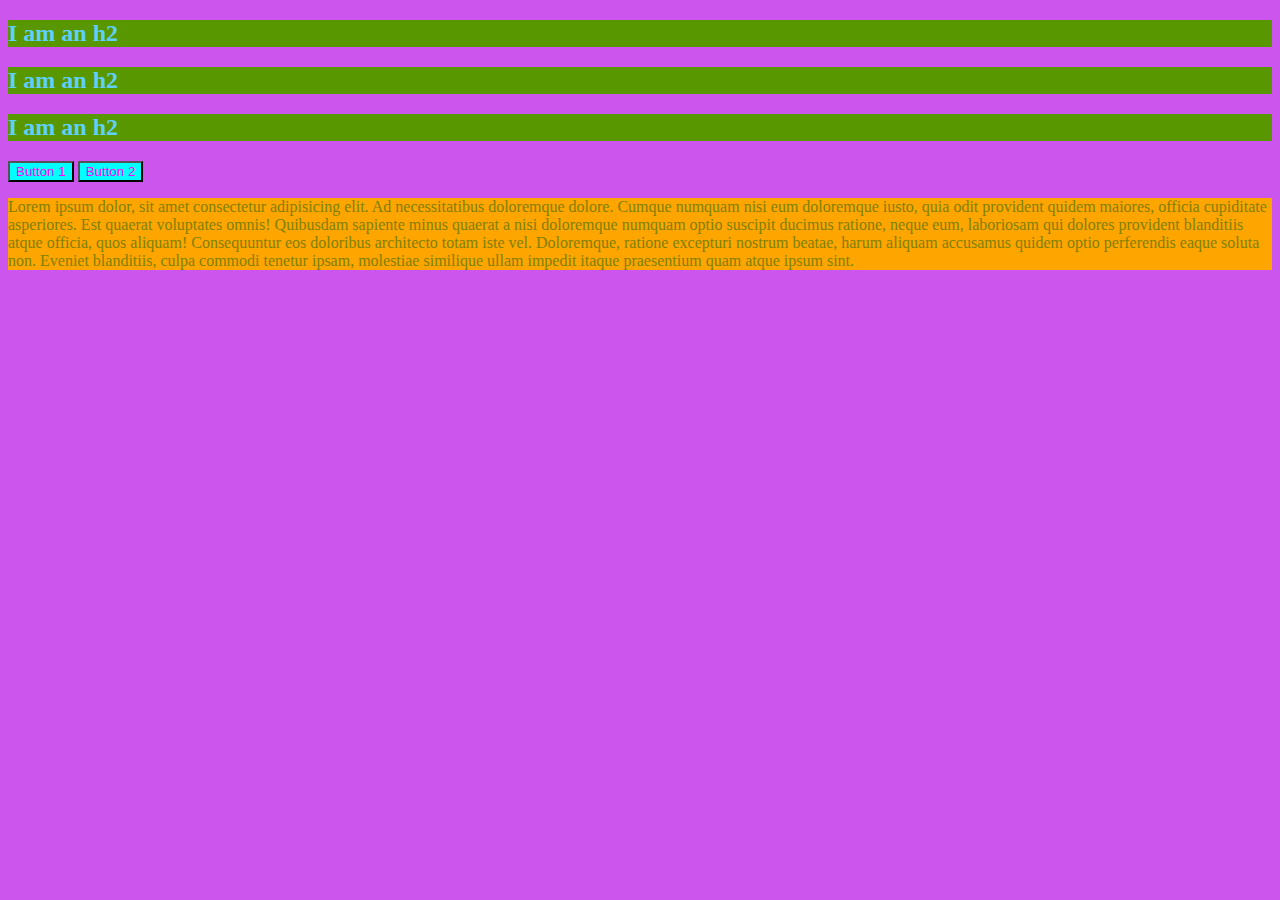
<file: index.html>
<!DOCTYPE html>
<html lang="en">
  <head>
    <meta charset="UTF-8" />
    <meta http-equiv="X-UA-Compatible" content="IE=edge" />
    <meta name="viewport" content="width=device-width, initial-scale=1.0" />
    <title>CSS Intro</title>
    <link rel="stylesheet" href="app.css" />

    <!-- <style>
      h2 {
        color: palevioletred;
      }
    </style> -->
  </head>
  <body>
    <!-- INLINE STYLES - BAD! -->
    <!-- <h1 style="color: purple">Hello World</h1>
    <button style="background-color: palegreen">I AM BUTTON</button>
    <button style="background-color: palegreen">I AM BUTTON</button> -->

    <h2>I am an h2</h2>
    <h2>I am an h2</h2>
    <h2>I am an h2</h2>
    <button>Button 1</button>
    <button>Button 2</button>
    <p>
      Lorem ipsum dolor, sit amet consectetur adipisicing elit. Ad
      necessitatibus doloremque dolore. Cumque numquam nisi eum doloremque
      iusto, quia odit provident quidem maiores, officia cupiditate asperiores.
      Est quaerat voluptates omnis! Quibusdam sapiente minus quaerat a nisi
      doloremque numquam optio suscipit ducimus ratione, neque eum, laboriosam
      qui dolores provident blanditiis atque officia, quos aliquam! Consequuntur
      eos doloribus architecto totam iste vel. Doloremque, ratione excepturi
      nostrum beatae, harum aliquam accusamus quidem optio perferendis eaque
      soluta non. Eveniet blanditiis, culpa commodi tenetur ipsam, molestiae
      similique ullam impedit itaque praesentium quam atque ipsum sint.
    </p>
  </body>
</html>
</file>
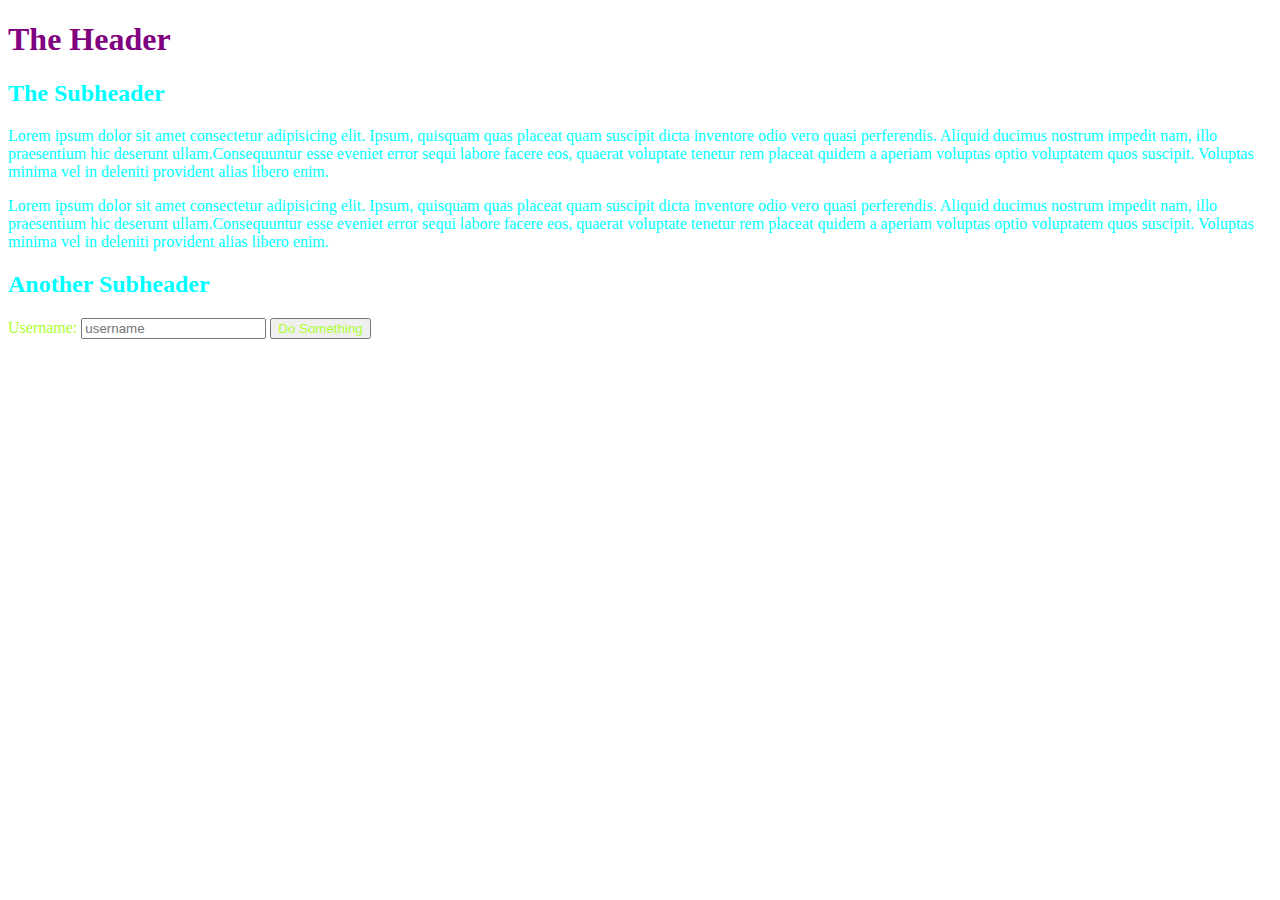
<file: inheritance_demo/index.html>
<!DOCTYPE html>
<html lang="en">

<head>
    <meta charset="UTF-8">
    <meta name="viewport" content="width=device-width, initial-scale=1.0">
    <title>Inheritance Demo</title>
    <link rel="stylesheet" href="app.css">
</head>

<body>
    <h1>The Header</h1>
    <section>
        <h2>The Subheader</h2>
        <p>Lorem ipsum dolor sit amet consectetur adipisicing elit. Ipsum, quisquam quas placeat quam suscipit dicta
            inventore odio vero quasi perferendis. Aliquid ducimus nostrum impedit nam, illo praesentium hic deserunt
            ullam.Consequuntur esse eveniet error sequi labore facere eos, quaerat voluptate tenetur rem placeat quidem
            a aperiam voluptas optio voluptatem quos suscipit. Voluptas minima vel in deleniti provident alias libero
            enim.</p>
        <p>Lorem ipsum dolor sit amet consectetur adipisicing elit. Ipsum, quisquam quas placeat quam suscipit dicta
            inventore odio vero quasi perferendis. Aliquid ducimus nostrum impedit nam, illo praesentium hic deserunt
            ullam.Consequuntur esse eveniet error sequi labore facere eos, quaerat voluptate tenetur rem placeat quidem
            a aperiam voluptas optio voluptatem quos suscipit. Voluptas minima vel in deleniti provident alias libero
            enim.</p>
    </section>
    <section>
        <h2>Another Subheader</h2>
        <form action="blah">
            <label for="username">Username:</label>
            <input type="text" placeholder="username" id="username">
            <button>Do Something</button>
        </form>
    </section>

</body>

</html>
</file>
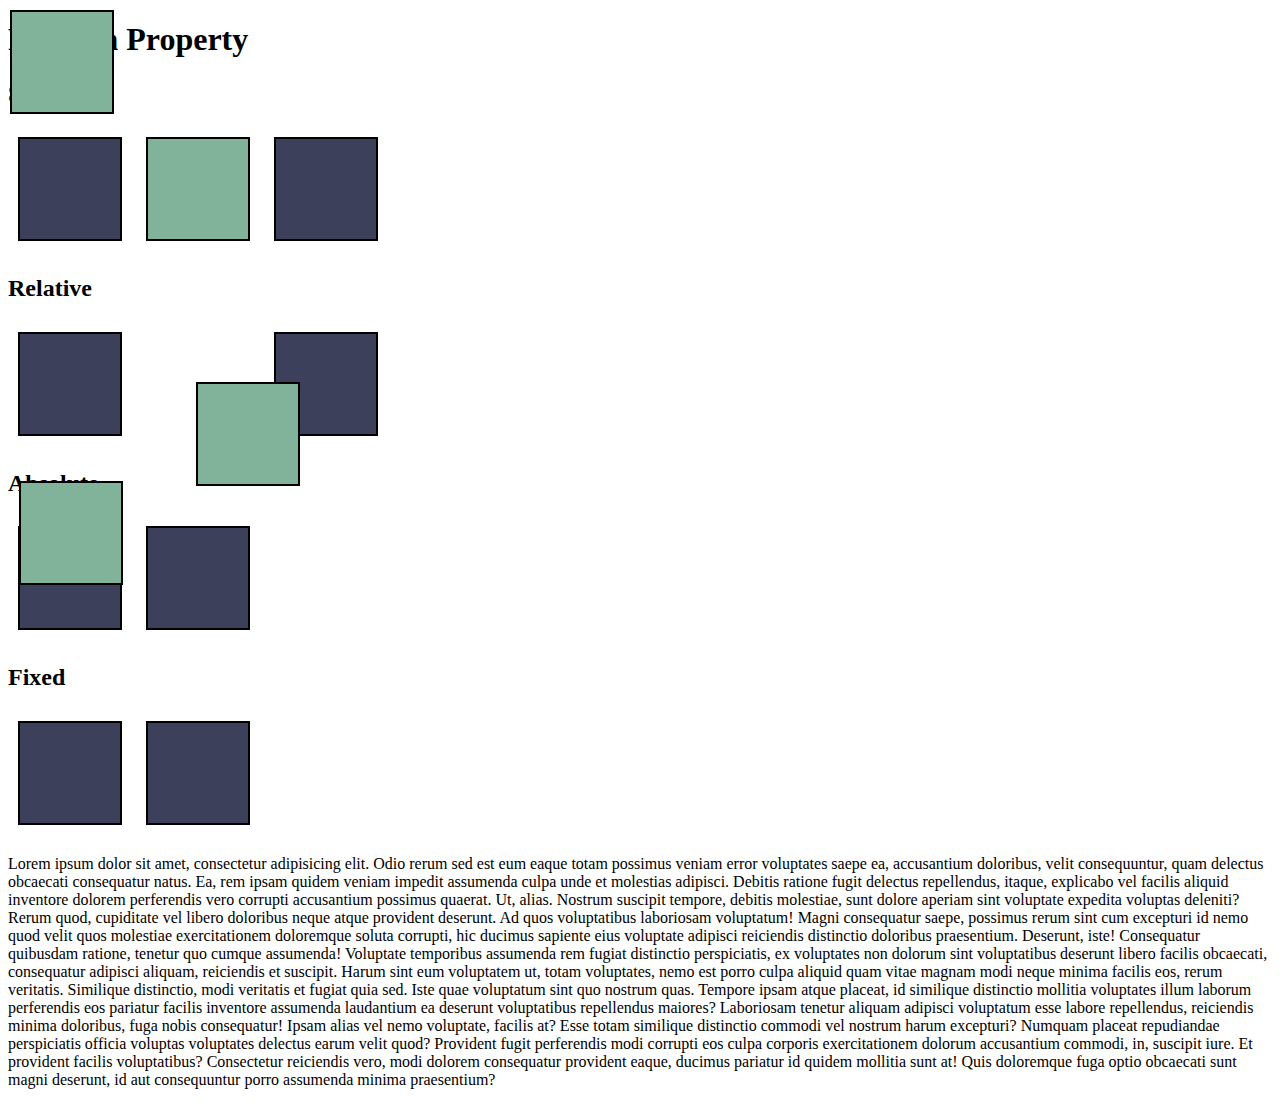
<file: position/index.html>
<!DOCTYPE html>
<html lang="en">
  <head>
    <meta charset="UTF-8" />
    <meta http-equiv="X-UA-Compatible" content="IE=edge" />
    <meta name="viewport" content="width=device-width, initial-scale=1.0" />
    <title>Position</title>
    <link rel="stylesheet" href="app.css" />
  </head>
  <body>
    <h1>Position Property</h1>
    <section id="static">
      <h2>Static</h2>
      <div></div>
      <div id="middle"></div>
      <div></div>
    </section>
    <section id="relative">
      <h2>Relative</h2>
      <div></div>
      <div id="middle"></div>
      <div></div>
    </section>
    <section id="absolute">
      <h2>Absolute</h2>
      <div></div>
      <div id="middle"></div>
      <div></div>
    </section>
    <section id="fixed">
      <h2>Fixed</h2>
      <div></div>
      <div id="middle"></div>
      <div></div>
    </section>
    <p>
      Lorem ipsum dolor sit amet, consectetur adipisicing elit. Odio rerum sed
      est eum eaque totam possimus veniam error voluptates saepe ea, accusantium
      doloribus, velit consequuntur, quam delectus obcaecati consequatur natus.
      Ea, rem ipsam quidem veniam impedit assumenda culpa unde et molestias
      adipisci. Debitis ratione fugit delectus repellendus, itaque, explicabo
      vel facilis aliquid inventore dolorem perferendis vero corrupti
      accusantium possimus quaerat. Ut, alias. Nostrum suscipit tempore, debitis
      molestiae, sunt dolore aperiam sint voluptate expedita voluptas deleniti?
      Rerum quod, cupiditate vel libero doloribus neque atque provident
      deserunt. Ad quos voluptatibus laboriosam voluptatum! Magni consequatur
      saepe, possimus rerum sint cum excepturi id nemo quod velit quos molestiae
      exercitationem doloremque soluta corrupti, hic ducimus sapiente eius
      voluptate adipisci reiciendis distinctio doloribus praesentium. Deserunt,
      iste! Consequatur quibusdam ratione, tenetur quo cumque assumenda!
      Voluptate temporibus assumenda rem fugiat distinctio perspiciatis, ex
      voluptates non dolorum sint voluptatibus deserunt libero facilis
      obcaecati, consequatur adipisci aliquam, reiciendis et suscipit. Harum
      sint eum voluptatem ut, totam voluptates, nemo est porro culpa aliquid
      quam vitae magnam modi neque minima facilis eos, rerum veritatis.
      Similique distinctio, modi veritatis et fugiat quia sed. Iste quae
      voluptatum sint quo nostrum quas. Tempore ipsam atque placeat, id
      similique distinctio mollitia voluptates illum laborum perferendis eos
      pariatur facilis inventore assumenda laudantium ea deserunt voluptatibus
      repellendus maiores? Laboriosam tenetur aliquam adipisci voluptatum esse
      labore repellendus, reiciendis minima doloribus, fuga nobis consequatur!
      Ipsam alias vel nemo voluptate, facilis at? Esse totam similique
      distinctio commodi vel nostrum harum excepturi? Numquam placeat
      repudiandae perspiciatis officia voluptas voluptates delectus earum velit
      quod? Provident fugit perferendis modi corrupti eos culpa corporis
      exercitationem dolorum accusantium commodi, in, suscipit iure. Et
      provident facilis voluptatibus? Consectetur reiciendis vero, modi dolorem
      consequatur provident eaque, ducimus pariatur id quidem mollitia sunt at!
      Quis doloremque fuga optio obcaecati sunt magni deserunt, id aut
      consequuntur porro assumenda minima praesentium?
    </p>
  </body>
</html>
</file>
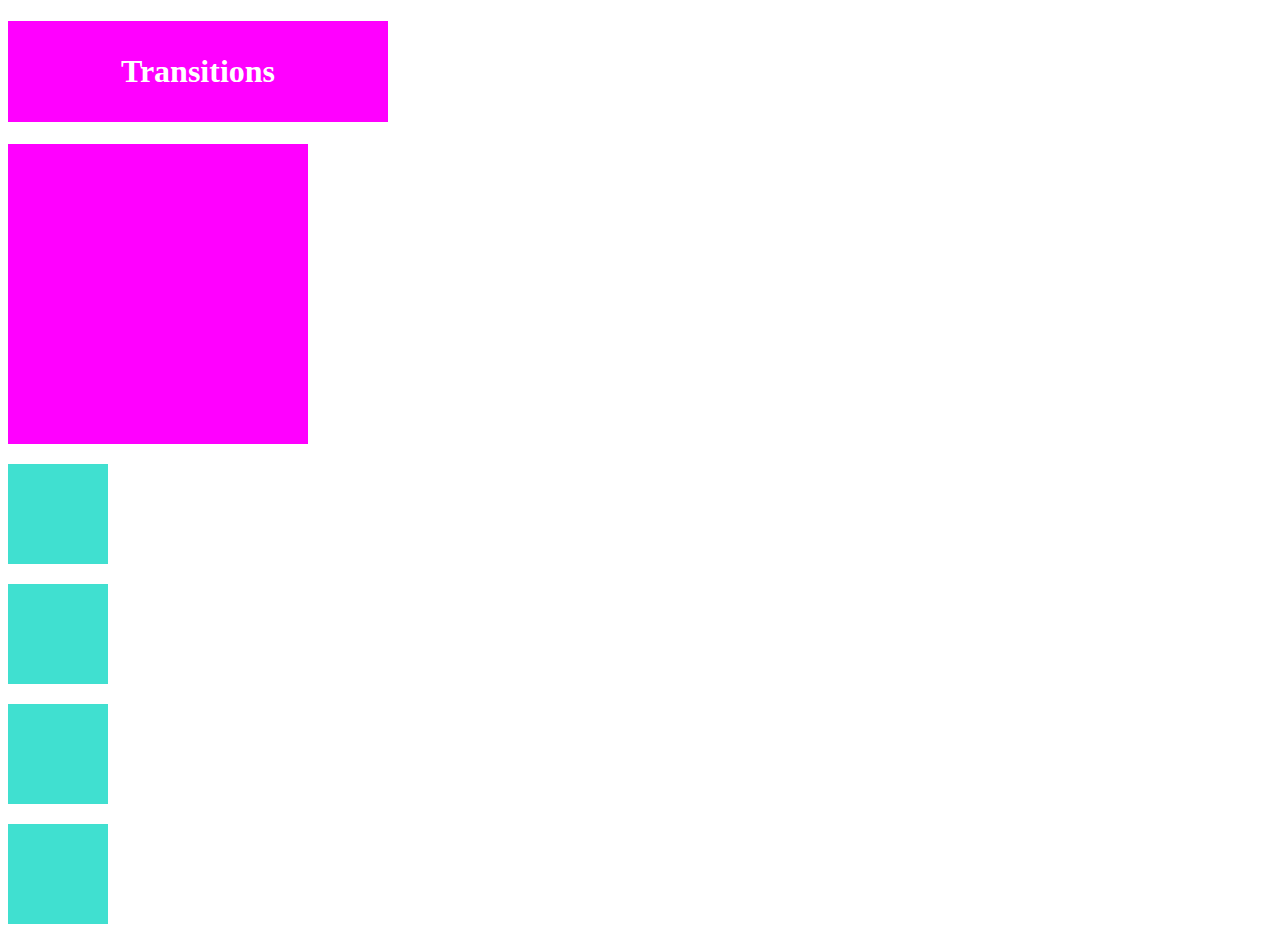
<file: position/transitions/index.html>
<!DOCTYPE html>
<html lang="en">
  <head>
    <meta charset="UTF-8" />
    <meta http-equiv="X-UA-Compatible" content="IE=edge" />
    <meta name="viewport" content="width=device-width, initial-scale=1.0" />
    <title>Transitions</title>
    <link rel="stylesheet" href="app.css" />
  </head>
  <body>
    <h1>Transitions</h1>
    <div class="circle"></div>
    <section>
      <div></div>
      <div></div>
      <div></div>
      <div></div>
    </section>
  </body>
</html>
</file>
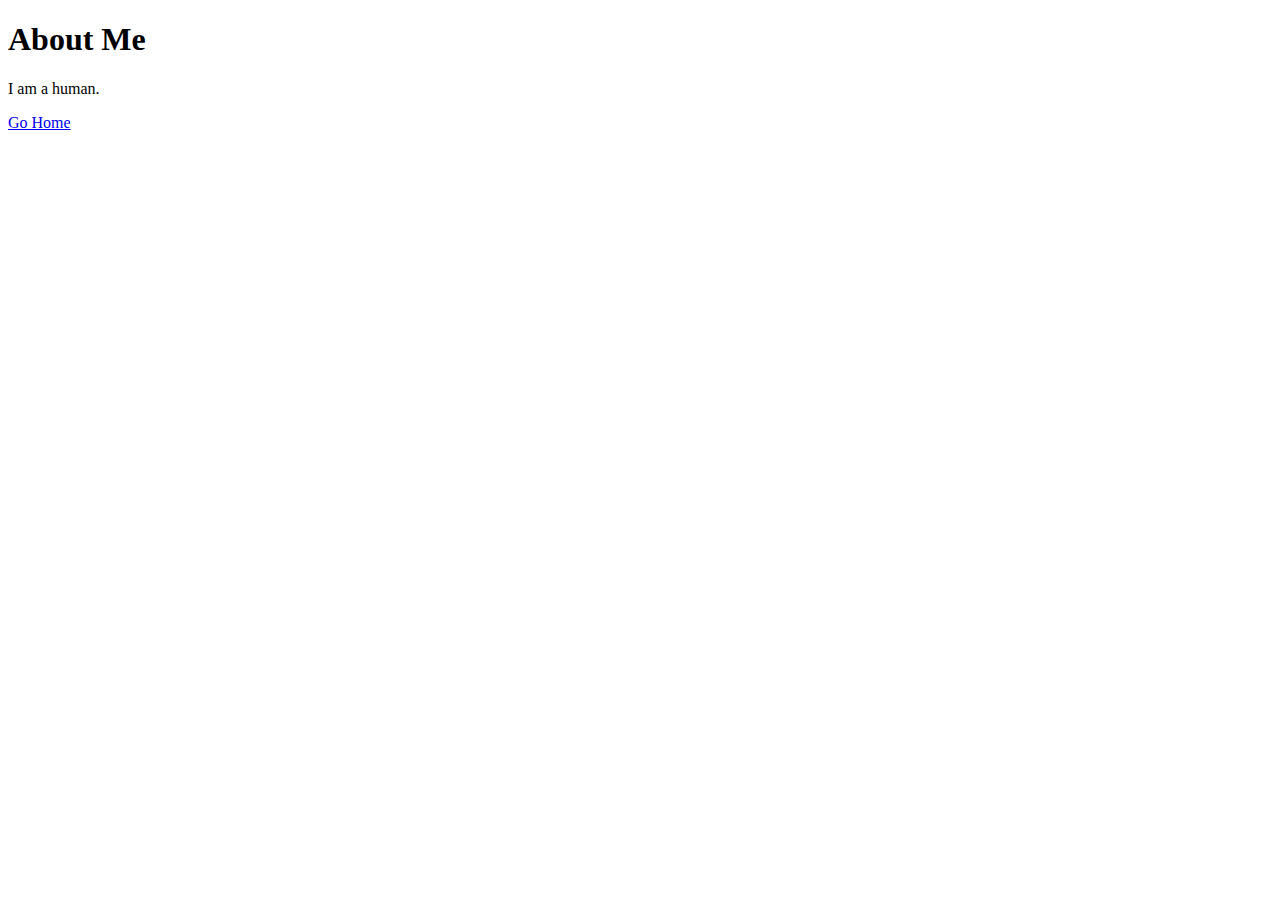
<file: about.html>
<!DOCTYPE html>
<html lang="en">
  <head>
    <meta charset="UTF-8" />
    <meta http-equiv="X-UA-Compatible" content="IE=edge" />
    <meta name="viewport" content="width=device-width, initial-scale=1.0" />
    <title>About Page</title>
  </head>
  <body>
    <h1>About Me</h1>
    <p>I am a human.</p>
    <a href="chickens.html">Go Home</a>
  </body>
</html>
</file>
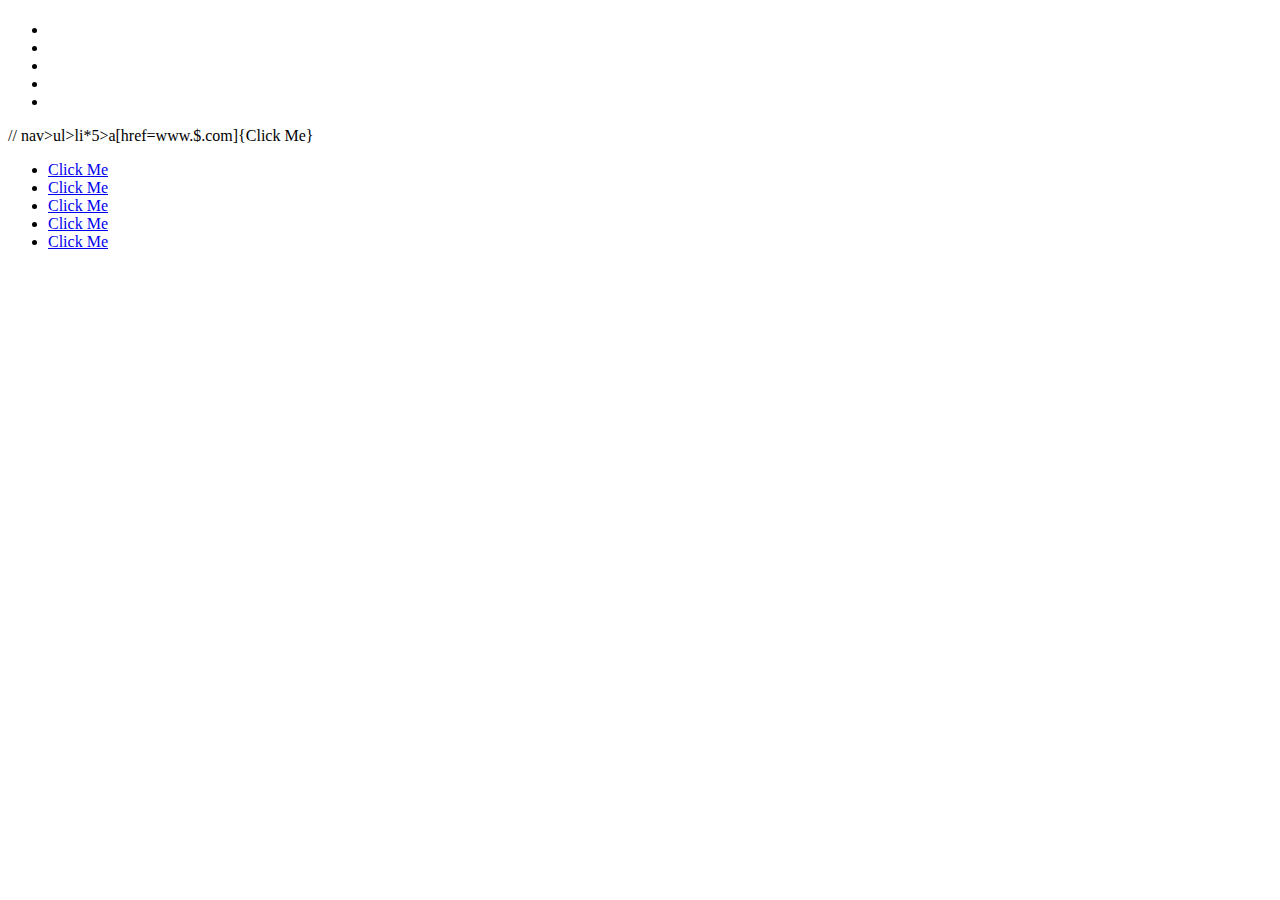
<file: emmetdemo.html>
<!DOCTYPE html>
<html lang="en">
  <head>
    <meta charset="UTF-8" />
    <meta http-equiv="X-UA-Compatible" content="IE=edge" />
    <meta name="viewport" content="width=device-width, initial-scale=1.0" />
    <title>Emmet Demo</title>
  </head>
  <body>
    <main>
      <header>
        <h1></h1>
      </header>
    </main>

    <h1></h1>
    <h2></h2>
    <h2></h2>

    <ul>
      <li></li>
      <li></li>
      <li></li>
      <li></li>
      <li></li>
    </ul>

    // nav>ul>li*5>a[href=www.$.com]{Click Me}
    <nav>
      <ul>
        <li><a href="www.1.com">Click Me</a></li>
        <li><a href="www.2.com">Click Me</a></li>
        <li><a href="www.3.com">Click Me</a></li>
        <li><a href="www.4.com">Click Me</a></li>
        <li><a href="www.5.com">Click Me</a></li>
      </ul>
    </nav>
  </body>
</html>
</file>
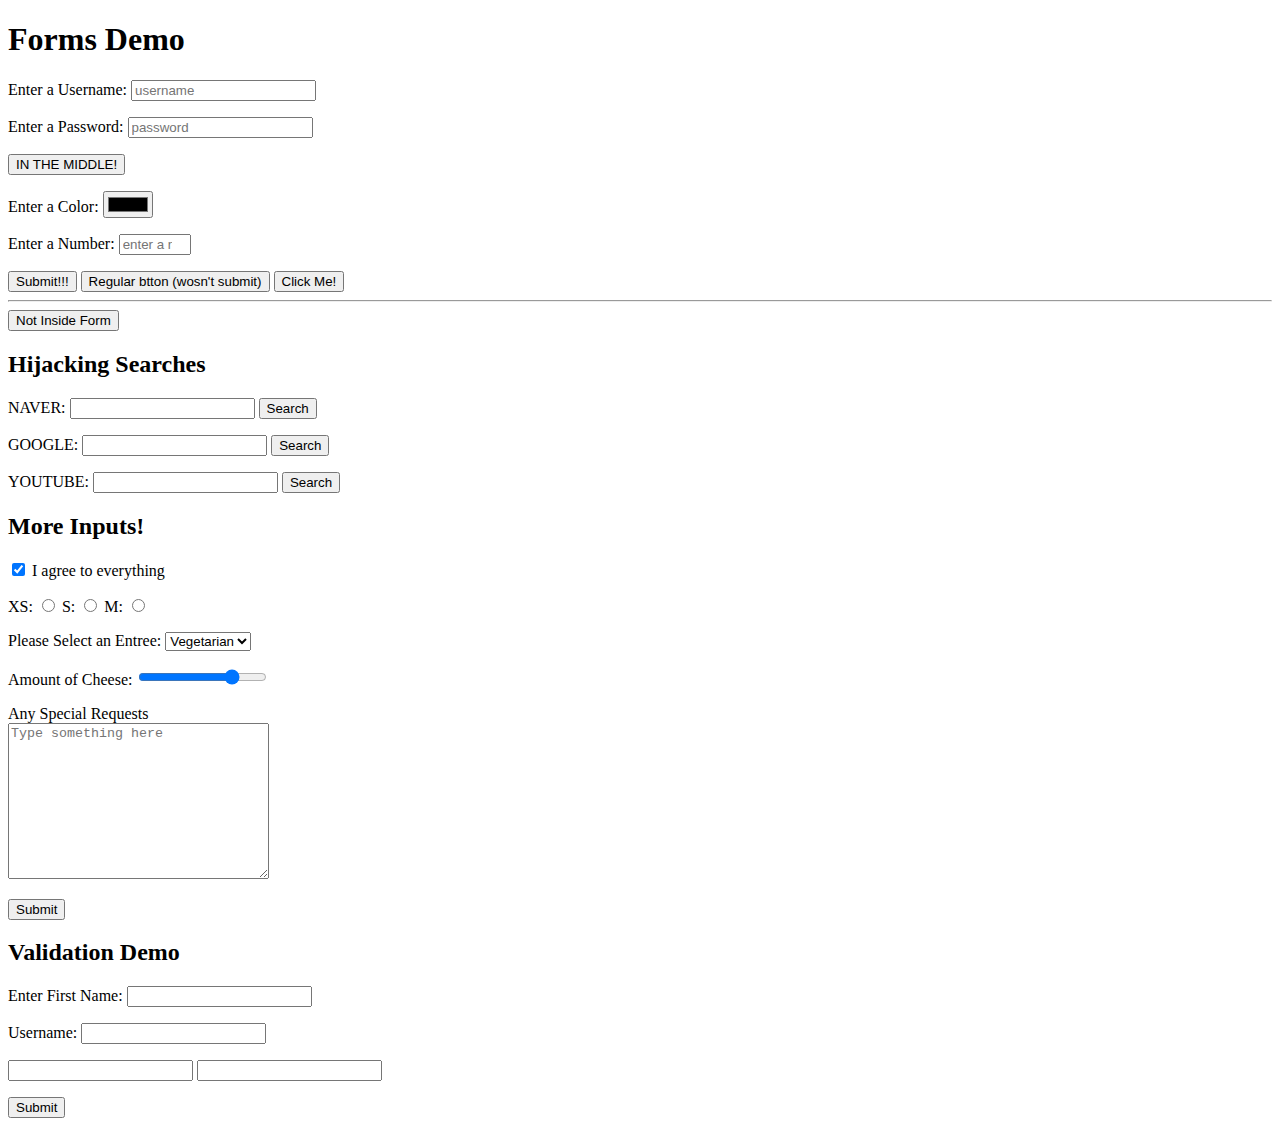
<file: forms.html>
<!DOCTYPE html>
<html lang="en">
  <head>
    <meta charset="UTF-8" />
    <meta http-equiv="X-UA-Compatible" content="IE=edge" />
    <meta name="viewport" content="width=device-width, initial-scale=1.0" />
    <title>Forms Demo</title>
  </head>
  <body>
    <h1>Forms Demo</h1>
    <form action="/tacos">
      <p>
        <label for="username">Enter a Username:</label>
        <input
          id="username"
          type="text"
          placeholder="username"
          name="username"
        />
      </p>
      <p>
        <label for="password">Enter a Password:</label>
        <input
          id="password"
          type="password"
          placeholder="password"
          name="password"
        />
      </p>
      <button>IN THE MIDDLE!</button>
      <p>
        <label for="color">Enter a Color:</label>
        <input id="color" type="color" name="color" />
      </p>
      <p>
        <!-- input에 label연결하는 다른 방법 -->
        <label>
          Enter a Number:
          <input
            type="number"
            placeholder="enter a number"
            name="num"
            min="1"
            max="1000"
            step="2"
          />
        </label>
      </p>
      <!-- form 제출 버튼 -->
      <button>Submit!!!</button>
      <!-- type속성에 button을 넣어줘서 form이 제출되지 않게 해줌 -->
      <button type="button">Regular btton (wosn't submit)</button>
      <!-- input에 type을 submit으로 하면 button처럼 사용 가능 -->
      <input type="submit" value="Click Me!" />
    </form>
    <hr />
    <!-- form의 밖에서는 button은 기본값으로 동작하지 않는다. -->
    <button>Not Inside Form</button>

    <h2>Hijacking Searches</h2>
    <form action="https://search.naver.com/search.naver">
      <p>
        <label for="naver">NAVER:</label>
        <input type="text" name="query" id="naver" />
        <button>Search</button>
      </p>
    </form>
    <form action="https://www.google.com/search">
      <p>
        <label for="google">GOOGLE:</label>
        <input type="text" name="q" id="google" />
        <button>Search</button>
      </p>
    </form>
    <form action="https://www.youtube.com/results">
      <p>
        <label for="youtube">YOUTUBE:</label>
        <input type="text" name="search_query" id="youtube" />
        <button>Search</button>
      </p>
    </form>

    <h2>More Inputs!</h2>
    <form action="/birds">
      <!-- tos : terms of service -->
      <input type="checkbox" name="agree_tos" id="agree" checked />
      <label for="agree">I agree to everything</label>
      <p>
        <label for="xs">XS:</label>
        <input type="radio" name="size" id="xs" value="xs" />
        <label for="s">S:</label>
        <input type="radio" name="size" id="s" value="s" />
        <label for="m">M:</label>
        <input type="radio" name="size" id="m" value="m" />
      </p>
      <p>
        <label for="meal">Please Select an Entree:</label>
        <select name="meal" id="meal">
          <option value="fish">Fish</option>
          <option value="veg" selected>Vegetarian</option>
          <option value="steak">Steak</option>
        </select>
      </p>
      <p>
        <label for="cheese">Amount of Cheese:</label>
        <input
          type="range"
          name="cheese_level"
          id="cheese"
          step="5"
          min="1"
          max="100"
          value="75"
        />
      </p>
      <p>
        <label for="requests">Any Special Requests</label>
        <br />
        <textarea
          name="requests"
          id="requests"
          cols="30"
          rows="10"
          placeholder="Type something here"
        ></textarea>
      </p>
      <button>Submit</button>
    </form>

    <h2>Validation Demo</h2>
    <form action="/dummy">
      <label for="first">Enter First Name:</label>
      <input type="text" name="first" id="first" required />
      <p>
        <label for="username">Username:</label>
        <input
          type="text"
          name="username"
          id="username"
          minlength="5"
          maxlength="20"
          required
        />
      </p>
      <p>
        <input type="email" required />
        <input type="url" required />
      </p>
      <button>Submit</button>
    </form>
  </body>
</html>
</file>
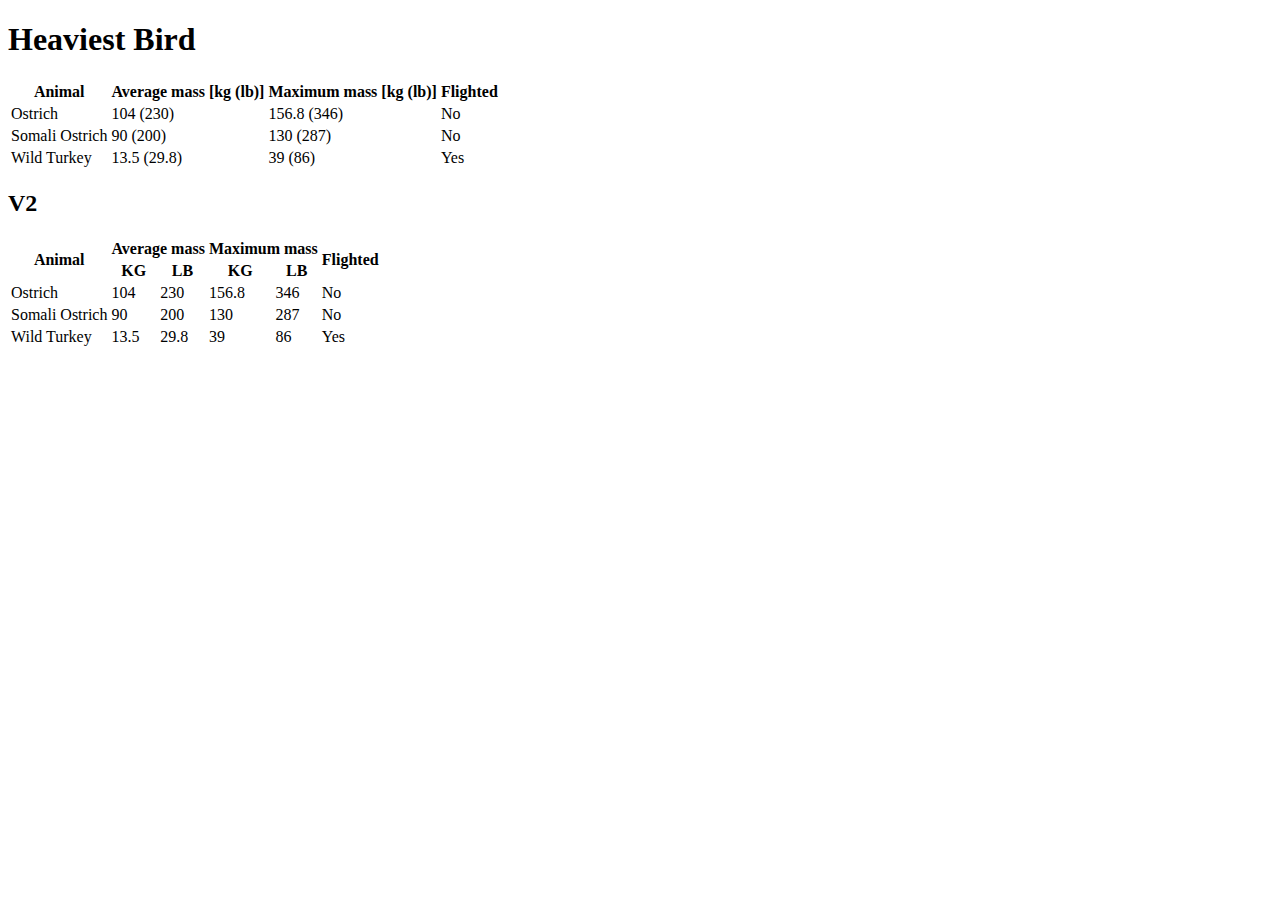
<file: heaviest_birds.html>
<!DOCTYPE html>
<html lang="en">
  <head>
    <meta charset="UTF-8" />
    <meta http-equiv="X-UA-Compatible" content="IE=edge" />
    <meta name="viewport" content="width=device-width, initial-scale=1.0" />
    <title>Heaviest Birds Table</title>
  </head>
  <body>
    <h1>Heaviest Bird</h1>
    <table>
      <thead>
        <tr>
          <th>Animal</th>
          <th>Average mass [kg (lb)]</th>
          <th>Maximum mass [kg (lb)]</th>
          <th>Flighted</th>
        </tr>
      </thead>
      <tbody>
        <tr>
          <td>Ostrich</td>
          <td>104 (230)</td>
          <td>156.8 (346)</td>
          <td>No</td>
        </tr>
        <tr>
          <td>Somali Ostrich</td>
          <td>90 (200)</td>
          <td>130 (287)</td>
          <td>No</td>
        </tr>
        <tr>
          <td>Wild Turkey</td>
          <td>13.5 (29.8)</td>
          <td>39 (86)</td>
          <td>Yes</td>
        </tr>
      </tbody>
    </table>

    <h2>V2</h2>
    <table>
      <thead>
        <tr>
          <th rowspan="2">Animal</th>
          <th colspan="2">Average mass</th>
          <th colspan="2">Maximum mass</th>
          <th rowspan="2">Flighted</th>
        </tr>
        <tr>
          <th>KG</th>
          <th>LB</th>
          <th>KG</th>
          <th>LB</th>
        </tr>
      </thead>
      <tbody>
        <tr>
          <td>Ostrich</td>
          <td>104</td>
          <td>230</td>
          <td>156.8</td>
          <td>346</td>
          <td>No</td>
        </tr>
        <tr>
          <td>Somali Ostrich</td>
          <td>90</td>
          <td>200</td>
          <td>130</td>
          <td>287</td>
          <td>No</td>
        </tr>
        <tr>
          <td>Wild Turkey</td>
          <td>13.5</td>
          <td>29.8</td>
          <td>39</td>
          <td>86</td>
          <td>Yes</td>
        </tr>
      </tbody>
    </table>
  </body>
</html>
</file>
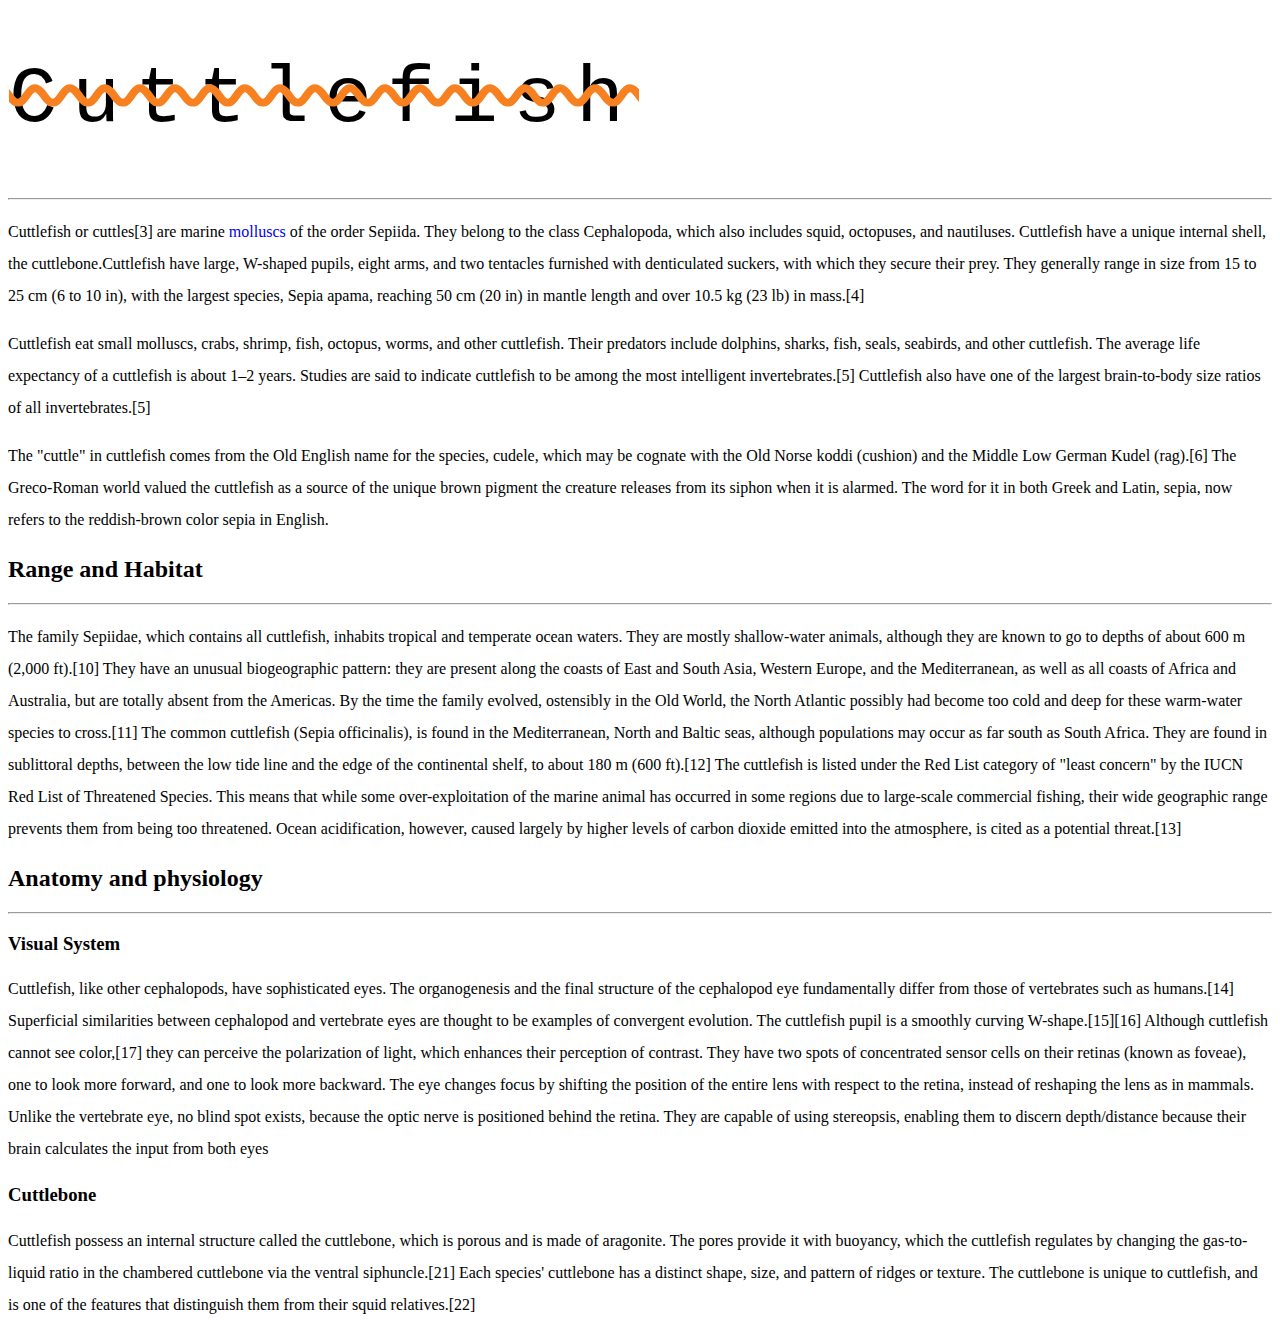
<file: index2.html>
<!DOCTYPE html>
<html lang="en">
  <head>
    <meta charset="UTF-8" />
    <meta name="viewport" content="width=device-width, initial-scale=1.0" />
    <title>CSS Text Properties</title>
    <link rel="stylesheet" href="app2.css" />
  </head>

  <body>
    <h1>Cuttlefish</h1>
    <hr />
    <p>
      Cuttlefish or cuttles[3] are marine <a href="#nowhere">molluscs</a> of the
      order Sepiida. They belong to the class Cephalopoda, which also includes
      squid, octopuses, and nautiluses. Cuttlefish have a unique internal shell,
      the cuttlebone.Cuttlefish have large, W-shaped pupils, eight arms, and two
      tentacles furnished with denticulated suckers, with which they secure
      their prey. They generally range in size from 15 to 25 cm (6 to 10 in),
      with the largest species, Sepia apama, reaching 50 cm (20 in) in mantle
      length and over 10.5 kg (23 lb) in mass.[4]
    </p>
    <p>
      Cuttlefish eat small molluscs, crabs, shrimp, fish, octopus, worms, and
      other cuttlefish. Their predators include dolphins, sharks, fish, seals,
      seabirds, and other cuttlefish. The average life expectancy of a
      cuttlefish is about 1–2 years. Studies are said to indicate cuttlefish to
      be among the most intelligent invertebrates.[5] Cuttlefish also have one
      of the largest brain-to-body size ratios of all invertebrates.[5]
    </p>
    <p>
      The "cuttle" in cuttlefish comes from the Old English name for the
      species, cudele, which may be cognate with the Old Norse koddi (cushion)
      and the Middle Low German Kudel (rag).[6] The Greco-Roman world valued the
      cuttlefish as a source of the unique brown pigment the creature releases
      from its siphon when it is alarmed. The word for it in both Greek and
      Latin, sepia, now refers to the reddish-brown color sepia in English.
    </p>

    <h2>Range and Habitat</h2>
    <hr />
    <p>
      The family Sepiidae, which contains all cuttlefish, inhabits tropical and
      temperate ocean waters. They are mostly shallow-water animals, although
      they are known to go to depths of about 600 m (2,000 ft).[10] They have an
      unusual biogeographic pattern: they are present along the coasts of East
      and South Asia, Western Europe, and the Mediterranean, as well as all
      coasts of Africa and Australia, but are totally absent from the Americas.
      By the time the family evolved, ostensibly in the Old World, the North
      Atlantic possibly had become too cold and deep for these warm-water
      species to cross.[11] The common cuttlefish (Sepia officinalis), is found
      in the Mediterranean, North and Baltic seas, although populations may
      occur as far south as South Africa. They are found in sublittoral depths,
      between the low tide line and the edge of the continental shelf, to about
      180 m (600 ft).[12] The cuttlefish is listed under the Red List category
      of "least concern" by the IUCN Red List of Threatened Species. This means
      that while some over-exploitation of the marine animal has occurred in
      some regions due to large-scale commercial fishing, their wide geographic
      range prevents them from being too threatened. Ocean acidification,
      however, caused largely by higher levels of carbon dioxide emitted into
      the atmosphere, is cited as a potential threat.[13]
    </p>

    <h2>Anatomy and physiology</h2>
    <hr />
    <h3>Visual System</h3>
    <p>
      Cuttlefish, like other cephalopods, have sophisticated eyes. The
      organogenesis and the final structure of the cephalopod eye fundamentally
      differ from those of vertebrates such as humans.[14] Superficial
      similarities between cephalopod and vertebrate eyes are thought to be
      examples of convergent evolution. The cuttlefish pupil is a smoothly
      curving W-shape.[15][16] Although cuttlefish cannot see color,[17] they
      can perceive the polarization of light, which enhances their perception of
      contrast. They have two spots of concentrated sensor cells on their
      retinas (known as foveae), one to look more forward, and one to look more
      backward. The eye changes focus by shifting the position of the entire
      lens with respect to the retina, instead of reshaping the lens as in
      mammals. Unlike the vertebrate eye, no blind spot exists, because the
      optic nerve is positioned behind the retina. They are capable of using
      stereopsis, enabling them to discern depth/distance because their brain
      calculates the input from both eyes
    </p>
    <h3>Cuttlebone</h3>
    <p>
      Cuttlefish possess an internal structure called the cuttlebone, which is
      porous and is made of aragonite. The pores provide it with buoyancy, which
      the cuttlefish regulates by changing the gas-to-liquid ratio in the
      chambered cuttlebone via the ventral siphuncle.[21] Each species'
      cuttlebone has a distinct shape, size, and pattern of ridges or texture.
      The cuttlebone is unique to cuttlefish, and is one of the features that
      distinguish them from their squid relatives.[22]
    </p>
  </body>
</html>
</file>
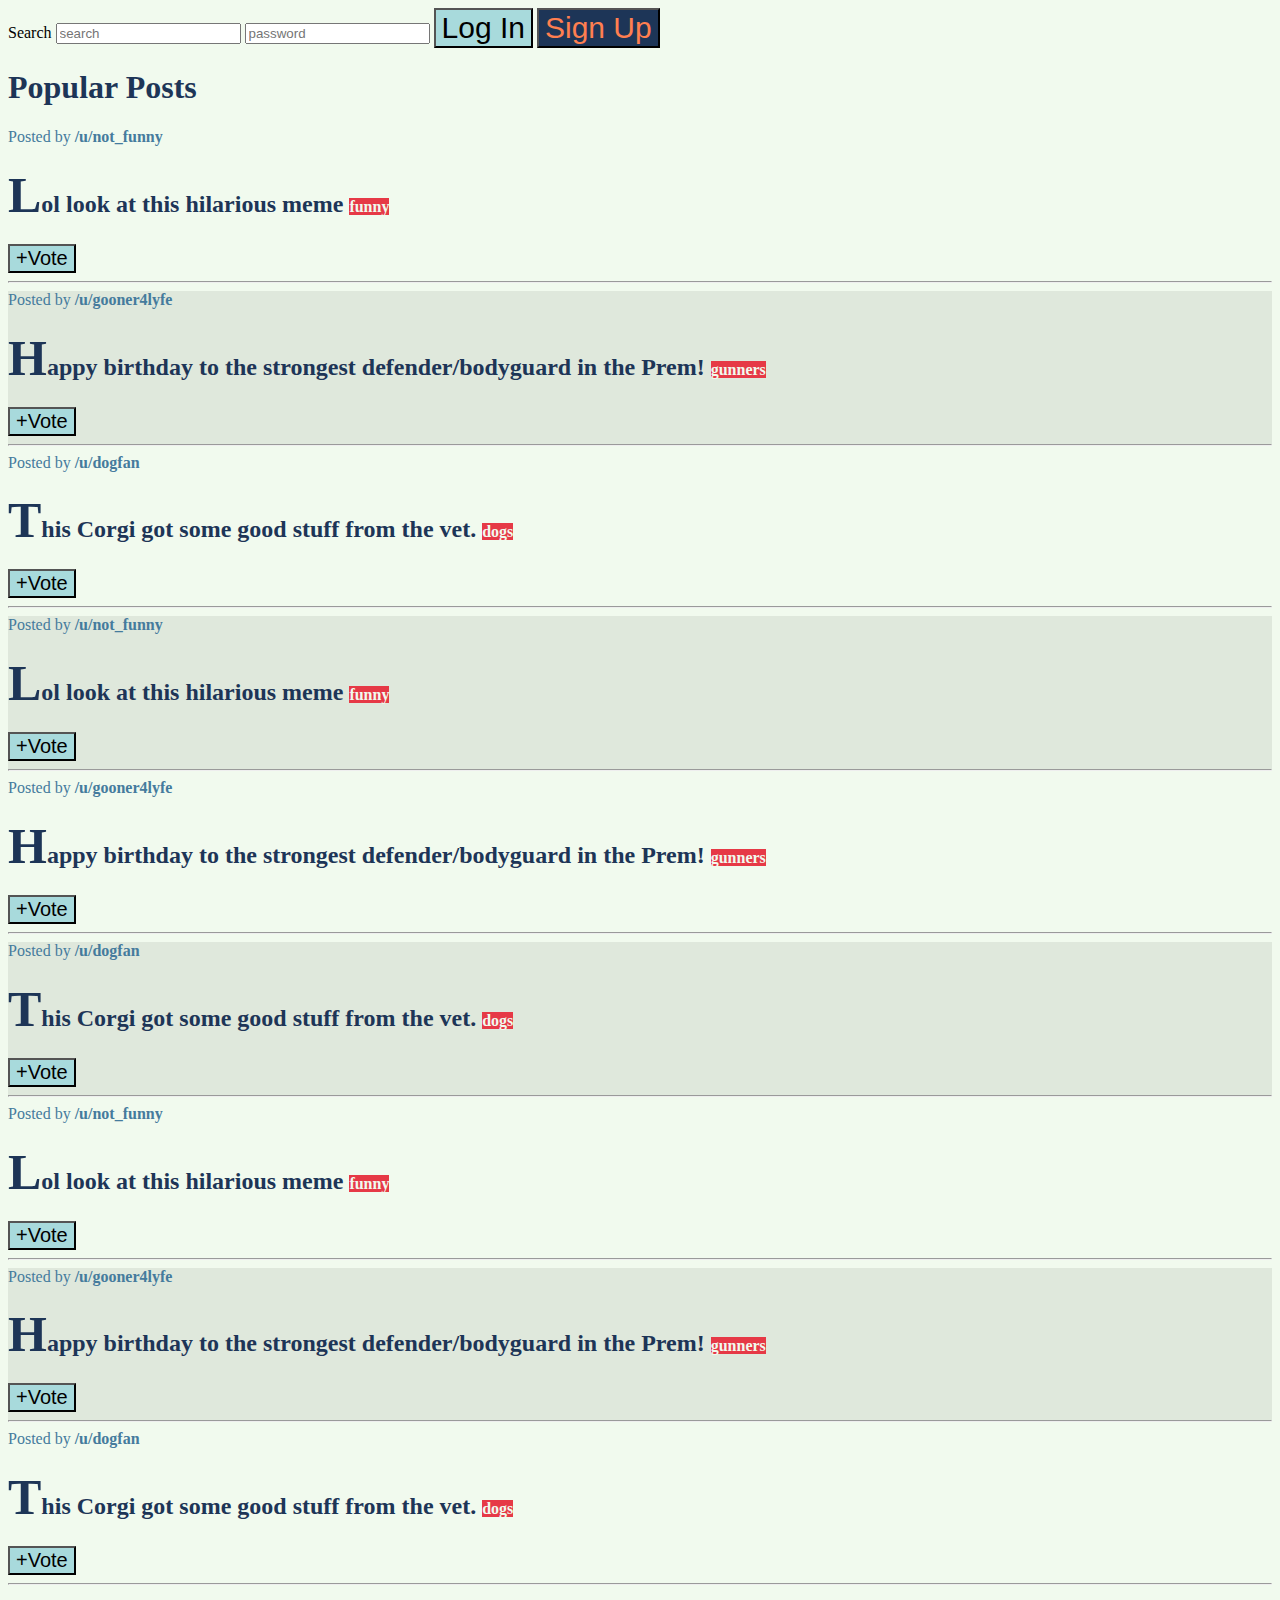
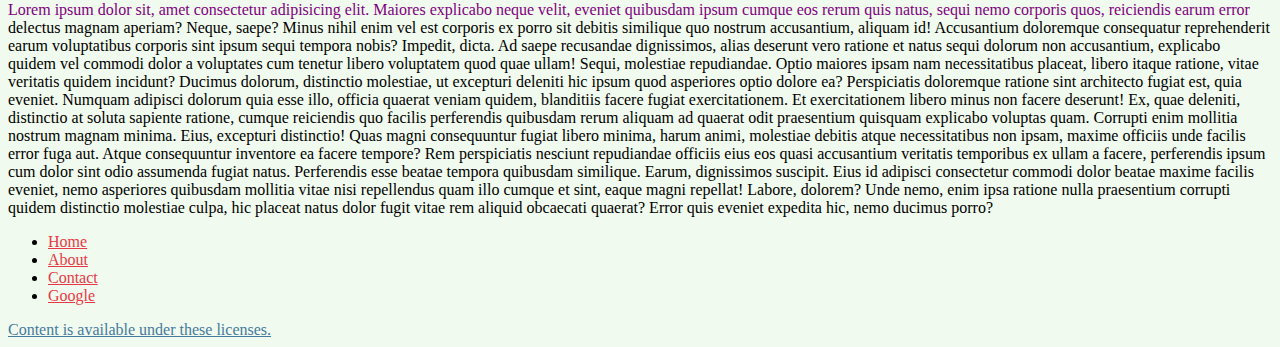
<file: index3.html>
<!DOCTYPE html>
<html lang="en">
  <head>
    <meta charset="UTF-8" />
    <meta name="viewport" content="width=device-width, initial-scale=1.0" />
    <title>CSS Selectors</title>
    <link rel="stylesheet" href="more_styles.css" />
    <link rel="stylesheet" href="app3.css" />
  </head>

  <body>
    <nav>
      <label for="search">Search</label>
      <input type="text" placeholder="search" id="search" />
      <input type="password" placeholder="password" />
      <button>Log In</button>
      <button id="signup" style="color: coral">Sign Up</button>
    </nav>
    <main>
      <h1>Popular Posts</h1>
      <section class="post">
        <span>Posted by <a href="#213adas">/u/not_funny</a></span>
        <h2>Lol look at this hilarious meme <span class="tag">funny</span></h2>
        <button>+Vote</button>
        <hr />
      </section>
      <section class="post">
        <span>Posted by <a href="#345adas">/u/gooner4lyfe</a></span>
        <h2>
          Happy birthday to the strongest defender/bodyguard in the Prem!
          <span class="tag">gunners</span>
        </h2>
        <button>+Vote</button>
        <hr />
      </section>
      <section class="post">
        <span>Posted by <a href="#981adas">/u/dogfan</a></span>
        <h2>
          This Corgi got some good stuff from the vet.
          <span class="tag">dogs</span>
        </h2>
        <button>+Vote</button>
        <hr />
      </section>
      <section class="post">
        <span>Posted by <a href="#213adas">/u/not_funny</a></span>
        <h2>Lol look at this hilarious meme <span class="tag">funny</span></h2>
        <button>+Vote</button>
        <hr />
      </section>
      <section class="post">
        <span>Posted by <a href="#345adas">/u/gooner4lyfe</a></span>
        <h2>
          Happy birthday to the strongest defender/bodyguard in the Prem!
          <span class="tag">gunners</span>
        </h2>
        <button>+Vote</button>
        <hr />
      </section>
      <section class="post">
        <span>Posted by <a href="#981adas">/u/dogfan</a></span>
        <h2>
          This Corgi got some good stuff from the vet.
          <span class="tag">dogs</span>
        </h2>
        <button>+Vote</button>
        <hr />
      </section>
      <section class="post">
        <span>Posted by <a href="#213adas">/u/not_funny</a></span>
        <h2>Lol look at this hilarious meme <span class="tag">funny</span></h2>
        <button>+Vote</button>
        <hr />
      </section>
      <section class="post">
        <span>Posted by <a href="#345adas">/u/gooner4lyfe</a></span>
        <h2>
          Happy birthday to the strongest defender/bodyguard in the Prem!
          <span class="tag">gunners</span>
        </h2>
        <button>+Vote</button>
        <hr />
      </section>
      <section class="post">
        <span>Posted by <a href="#981adas">/u/dogfan</a></span>
        <h2>
          This Corgi got some good stuff from the vet.
          <span class="tag">dogs</span>
        </h2>
        <button>+Vote</button>
        <hr />
      </section>

      <p>
        Lorem ipsum dolor sit, amet consectetur adipisicing elit. Maiores
        explicabo neque velit, eveniet quibusdam ipsum cumque eos rerum quis
        natus, sequi nemo corporis quos, reiciendis earum error delectus magnam
        aperiam? Neque, saepe? Minus nihil enim vel est corporis ex porro sit
        debitis similique quo nostrum accusantium, aliquam id! Accusantium
        doloremque consequatur reprehenderit earum voluptatibus corporis sint
        ipsum sequi tempora nobis? Impedit, dicta. Ad saepe recusandae
        dignissimos, alias deserunt vero ratione et natus sequi dolorum non
        accusantium, explicabo quidem vel commodi dolor a voluptates cum tenetur
        libero voluptatem quod quae ullam! Sequi, molestiae repudiandae. Optio
        maiores ipsam nam necessitatibus placeat, libero itaque ratione, vitae
        veritatis quidem incidunt? Ducimus dolorum, distinctio molestiae, ut
        excepturi deleniti hic ipsum quod asperiores optio dolore ea?
        Perspiciatis doloremque ratione sint architecto fugiat est, quia
        eveniet. Numquam adipisci dolorum quia esse illo, officia quaerat veniam
        quidem, blanditiis facere fugiat exercitationem. Et exercitationem
        libero minus non facere deserunt! Ex, quae deleniti, distinctio at
        soluta sapiente ratione, cumque reiciendis quo facilis perferendis
        quibusdam rerum aliquam ad quaerat odit praesentium quisquam explicabo
        voluptas quam. Corrupti enim mollitia nostrum magnam minima. Eius,
        excepturi distinctio! Quas magni consequuntur fugiat libero minima,
        harum animi, molestiae debitis atque necessitatibus non ipsam, maxime
        officiis unde facilis error fuga aut. Atque consequuntur inventore ea
        facere tempore? Rem perspiciatis nesciunt repudiandae officiis eius eos
        quasi accusantium veritatis temporibus ex ullam a facere, perferendis
        ipsum cum dolor sint odio assumenda fugiat natus. Perferendis esse
        beatae tempora quibusdam similique. Earum, dignissimos suscipit. Eius id
        adipisci consectetur commodi dolor beatae maxime facilis eveniet, nemo
        asperiores quibusdam mollitia vitae nisi repellendus quam illo cumque et
        sint, eaque magni repellat! Labore, dolorem? Unde nemo, enim ipsa
        ratione nulla praesentium corrupti quidem distinctio molestiae culpa,
        hic placeat natus dolor fugit vitae rem aliquid obcaecati quaerat? Error
        quis eveniet expedita hic, nemo ducimus porro?
      </p>
    </main>
    <footer>
      <nav>
        <ul>
          <li>
            <a href="#home">Home</a>
          </li>
          <li>
            <a href="#about">About</a>
          </li>
          <li>
            <a href="#contact">Contact</a>
          </li>
          <li>
            <a href="www.google.com">Google</a>
          </li>
        </ul>
      </nav>
      <a href="#license">Content is available under these licenses.</a>
    </footer>
  </body>
</html>
</file>
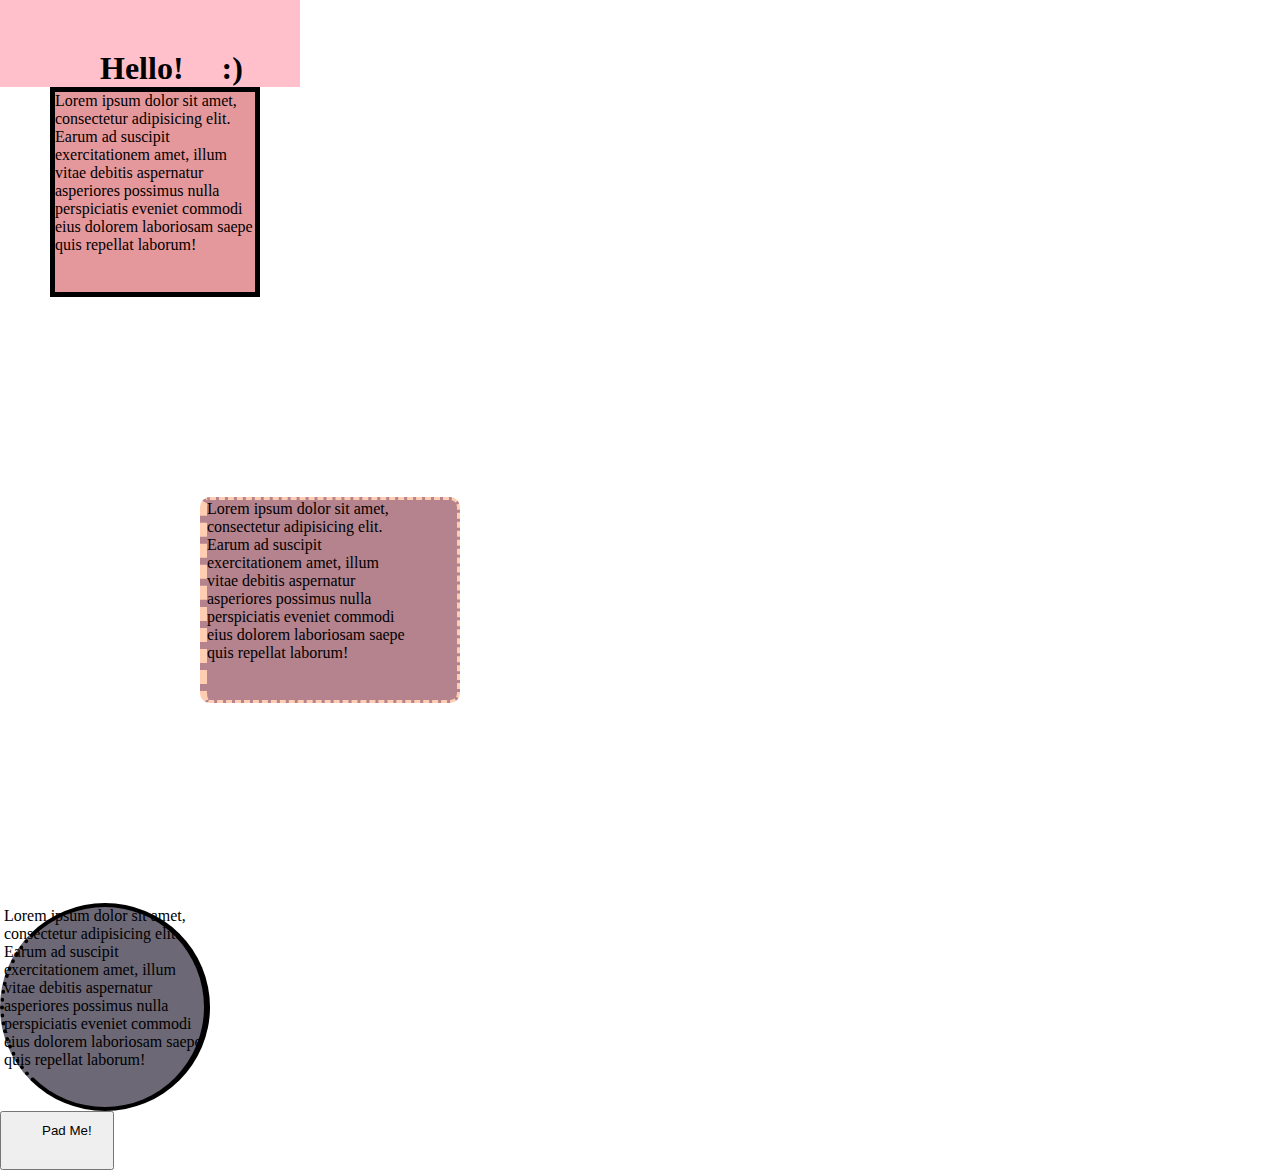
<file: index4.html>
<!DOCTYPE html>
<html lang="en">
  <head>
    <meta charset="UTF-8" />
    <meta http-equiv="X-UA-Compatible" content="IE=edge" />
    <meta name="viewport" content="width=device-width, initial-scale=1.0" />
    <title>Box Model Demo</title>
    <link rel="stylesheet" href="app4.css" />
  </head>
  <body>
    <h1>Hello! <span>:)</span></h1>
    <div id="one">
      Lorem ipsum dolor sit amet, consectetur adipisicing elit. Earum ad
      suscipit exercitationem amet, illum vitae debitis aspernatur asperiores
      possimus nulla perspiciatis eveniet commodi eius dolorem laboriosam saepe
      quis repellat laborum!
    </div>
    <div id="two">
      Lorem ipsum dolor sit amet, consectetur adipisicing elit. Earum ad
      suscipit exercitationem amet, illum vitae debitis aspernatur asperiores
      possimus nulla perspiciatis eveniet commodi eius dolorem laboriosam saepe
      quis repellat laborum!
    </div>
    <div id="three">
      Lorem ipsum dolor sit amet, consectetur adipisicing elit. Earum ad
      suscipit exercitationem amet, illum vitae debitis aspernatur asperiores
      possimus nulla perspiciatis eveniet commodi eius dolorem laboriosam saepe
      quis repellat laborum!
    </div>
    <button>Pad Me!</button>
  </body>
</html>
</file>
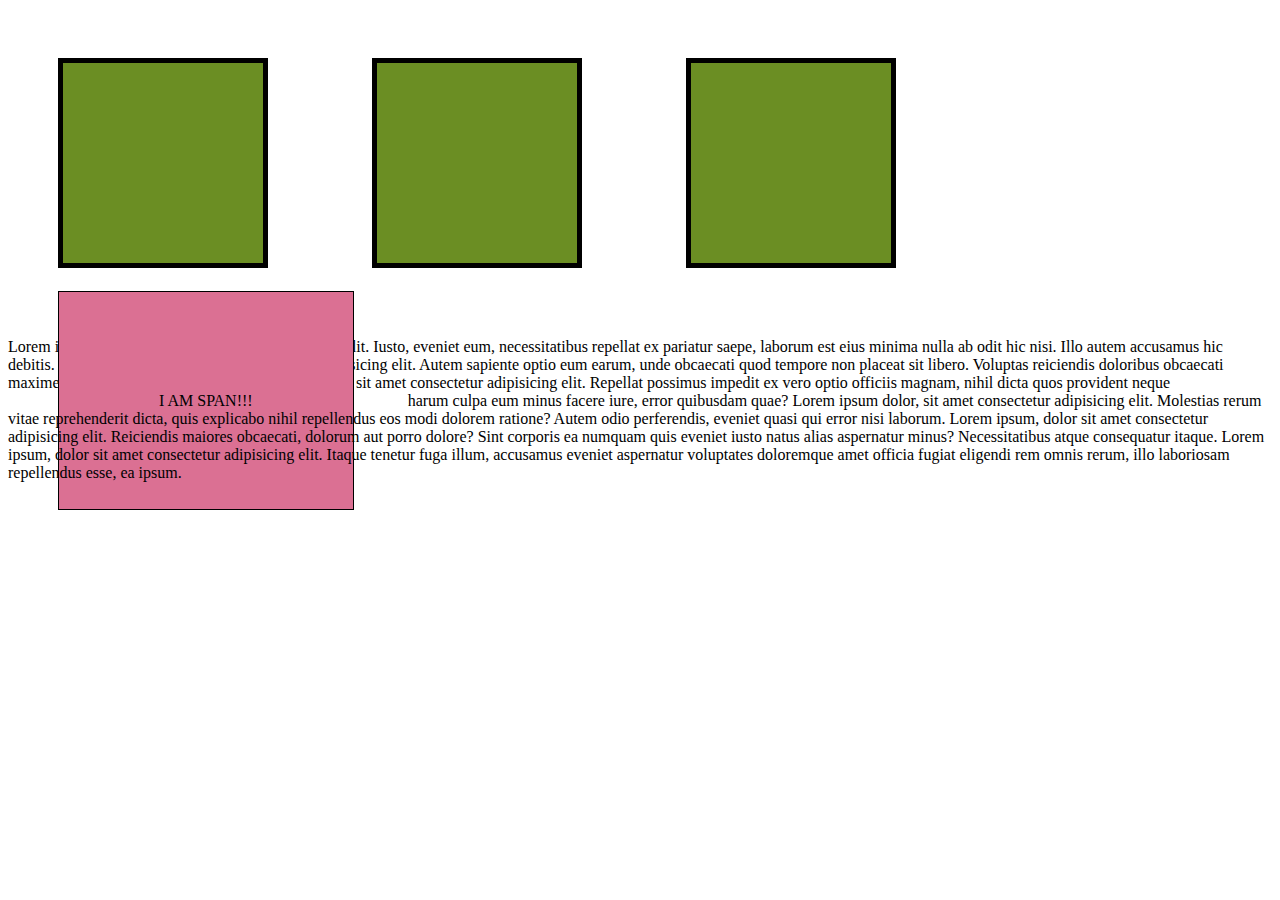
<file: index5.html>
<!DOCTYPE html>
<html lang="en">
  <head>
    <meta charset="UTF-8" />
    <meta http-equiv="X-UA-Compatible" content="IE=edge" />
    <meta name="viewport" content="width=device-width, initial-scale=1.0" />
    <title>Display Property</title>
    <link rel="stylesheet" href="app5.css" />
  </head>
  <body>
    <div></div>
    <div></div>
    <div></div>

    <h1>I am H1</h1>
    <h1>I am also H1</h1>

    <p>
      Lorem ipsum dolor sit, amet consectetur adipisicing elit. Iusto, eveniet
      eum, necessitatibus repellat ex pariatur saepe, laborum est eius minima
      nulla ab odit hic nisi. Illo autem accusamus hic debitis. Lorem ipsum
      dolor sit amet consectetur adipisicing elit. Autem sapiente optio eum
      earum, unde obcaecati quod tempore non placeat sit libero. Voluptas
      reiciendis doloribus obcaecati maxime distinctio sit placeat iure. Lorem
      ipsum dolor sit amet consectetur adipisicing elit. Repellat possimus
      impedit ex vero optio officiis magnam, nihil dicta quos provident neque
      <span>I AM SPAN!!!</span>
      harum culpa eum minus facere iure, error quibusdam quae? Lorem ipsum
      dolor, sit amet consectetur adipisicing elit. Molestias rerum vitae
      reprehenderit dicta, quis explicabo nihil repellendus eos modi dolorem
      ratione? Autem odio perferendis, eveniet quasi qui error nisi laborum.
      Lorem ipsum, dolor sit amet consectetur adipisicing elit. Reiciendis
      maiores obcaecati, dolorum aut porro dolore? Sint corporis ea numquam quis
      eveniet iusto natus alias aspernatur minus? Necessitatibus atque
      consequatur itaque. Lorem ipsum, dolor sit amet consectetur adipisicing
      elit. Itaque tenetur fuga illum, accusamus eveniet aspernatur voluptates
      doloremque amet officia fugiat eligendi rem omnis rerum, illo laboriosam
      repellendus esse, ea ipsum.
    </p>
  </body>
</html>
</file>
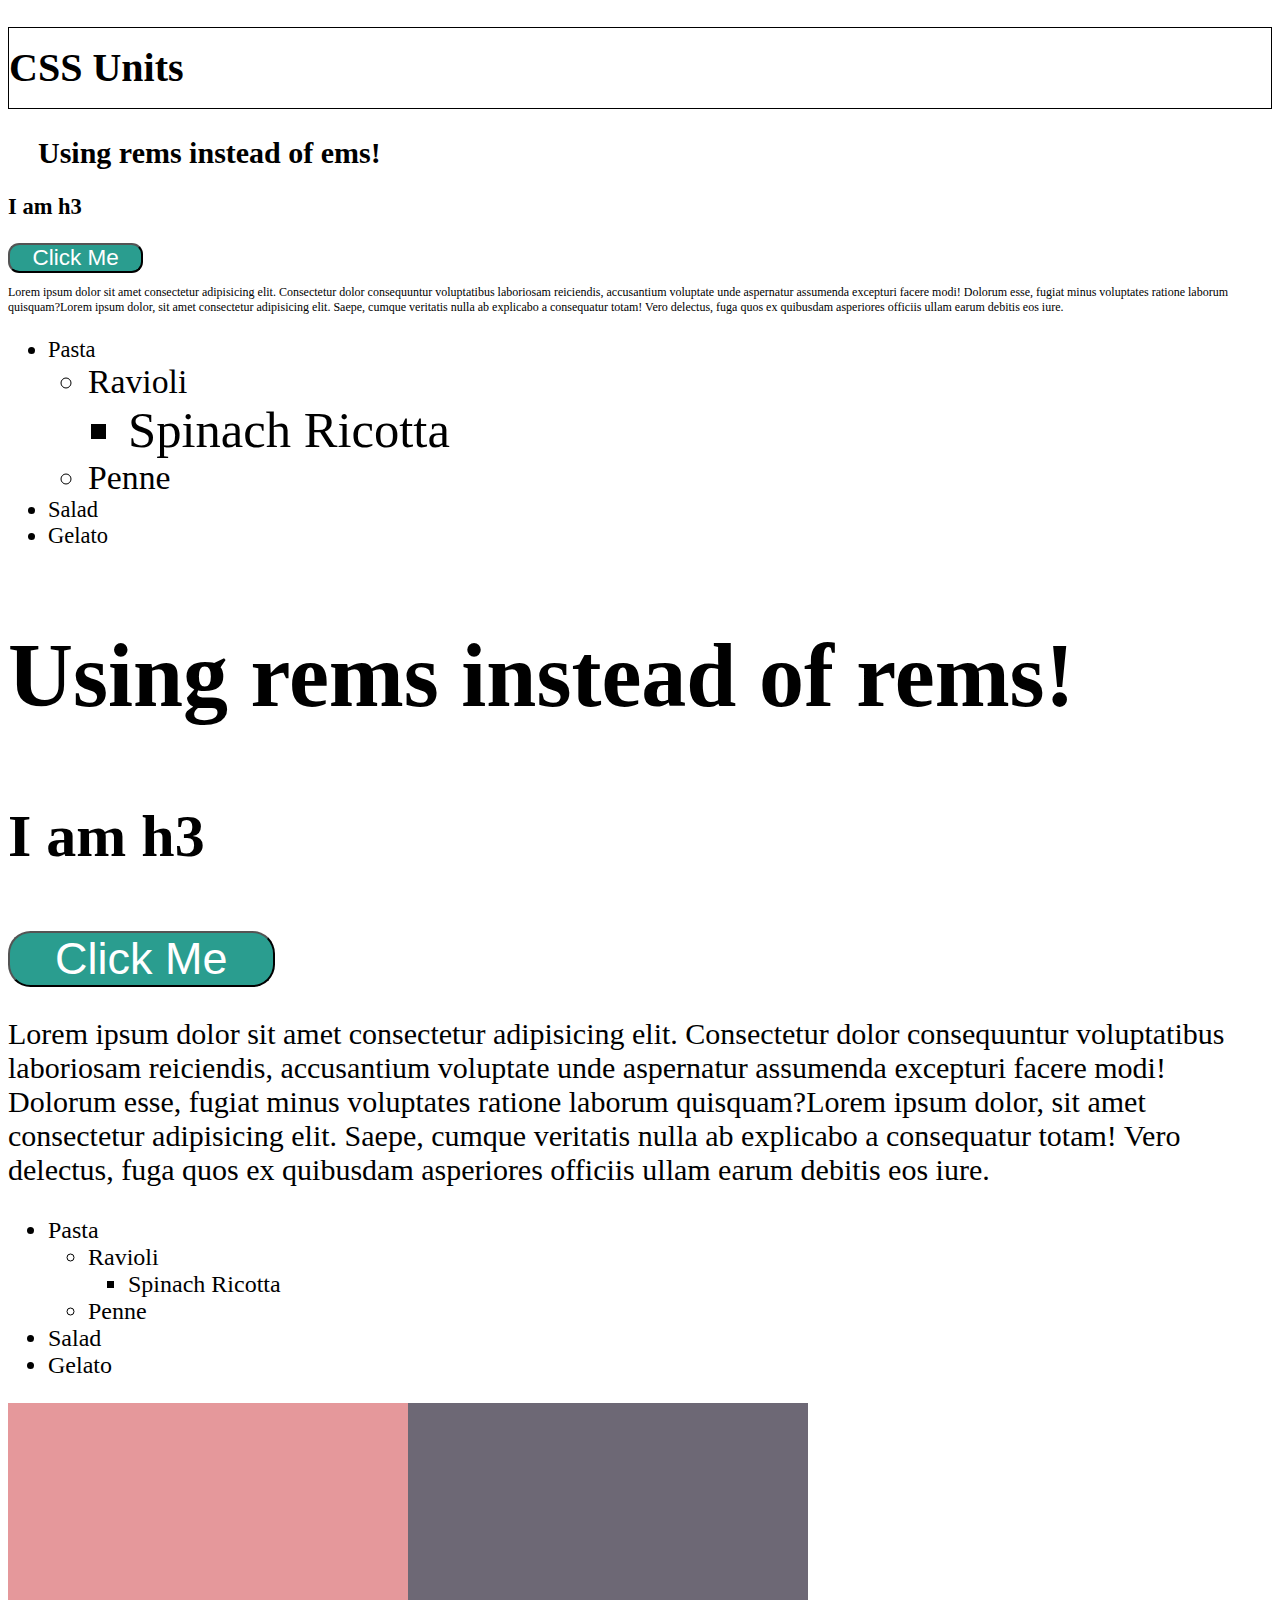
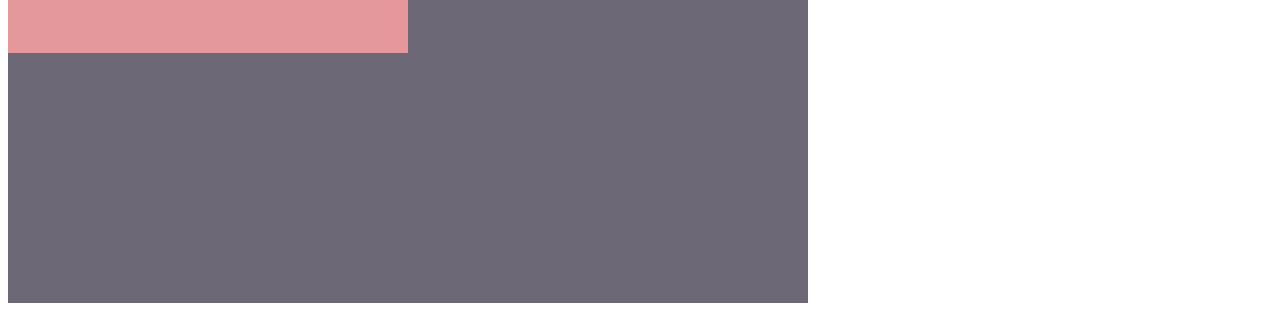
<file: index6.html>
<!DOCTYPE html>
<html lang="en">
  <head>
    <meta charset="UTF-8" />
    <meta http-equiv="X-UA-Compatible" content="IE=edge" />
    <meta name="viewport" content="width=device-width, initial-scale=1.0" />
    <title>CSS Units</title>
    <link rel="stylesheet" href="app6.css" />
  </head>
  <body>
    <h1>CSS Units</h1>
    <article id="ems">
      <h2>Using rems instead of ems!</h2>
      <h3>I am h3</h3>
      <button>Click Me</button>
      <p>
        Lorem ipsum dolor sit amet consectetur adipisicing elit. Consectetur
        dolor consequuntur voluptatibus laboriosam reiciendis, accusantium
        voluptate unde aspernatur assumenda excepturi facere modi! Dolorum esse,
        fugiat minus voluptates ratione laborum quisquam?Lorem ipsum dolor, sit
        amet consectetur adipisicing elit. Saepe, cumque veritatis nulla ab
        explicabo a consequatur totam! Vero delectus, fuga quos ex quibusdam
        asperiores officiis ullam earum debitis eos iure.
      </p>
      <ul>
        <li>
          Pasta
          <ul>
            <li>
              Ravioli
              <ul>
                <li>Spinach Ricotta</li>
              </ul>
            </li>
            <li>Penne</li>
          </ul>
        </li>
        <li>Salad</li>
        <li>Gelato</li>
      </ul>
    </article>
    <article id="rems">
      <h2>Using rems instead of rems!</h2>
      <h3>I am h3</h3>
      <button>Click Me</button>
      <p>
        Lorem ipsum dolor sit amet consectetur adipisicing elit. Consectetur
        dolor consequuntur voluptatibus laboriosam reiciendis, accusantium
        voluptate unde aspernatur assumenda excepturi facere modi! Dolorum esse,
        fugiat minus voluptates ratione laborum quisquam?Lorem ipsum dolor, sit
        amet consectetur adipisicing elit. Saepe, cumque veritatis nulla ab
        explicabo a consequatur totam! Vero delectus, fuga quos ex quibusdam
        asperiores officiis ullam earum debitis eos iure.
      </p>
      <ul>
        <li>
          Pasta
          <ul>
            <li>
              Ravioli
              <ul>
                <li>Spinach Ricotta</li>
              </ul>
            </li>
            <li>Penne</li>
          </ul>
        </li>
        <li>Salad</li>
        <li>Gelato</li>
      </ul>
    </article>
    <section>
      <div></div>
    </section>
  </body>
</html>
</file>
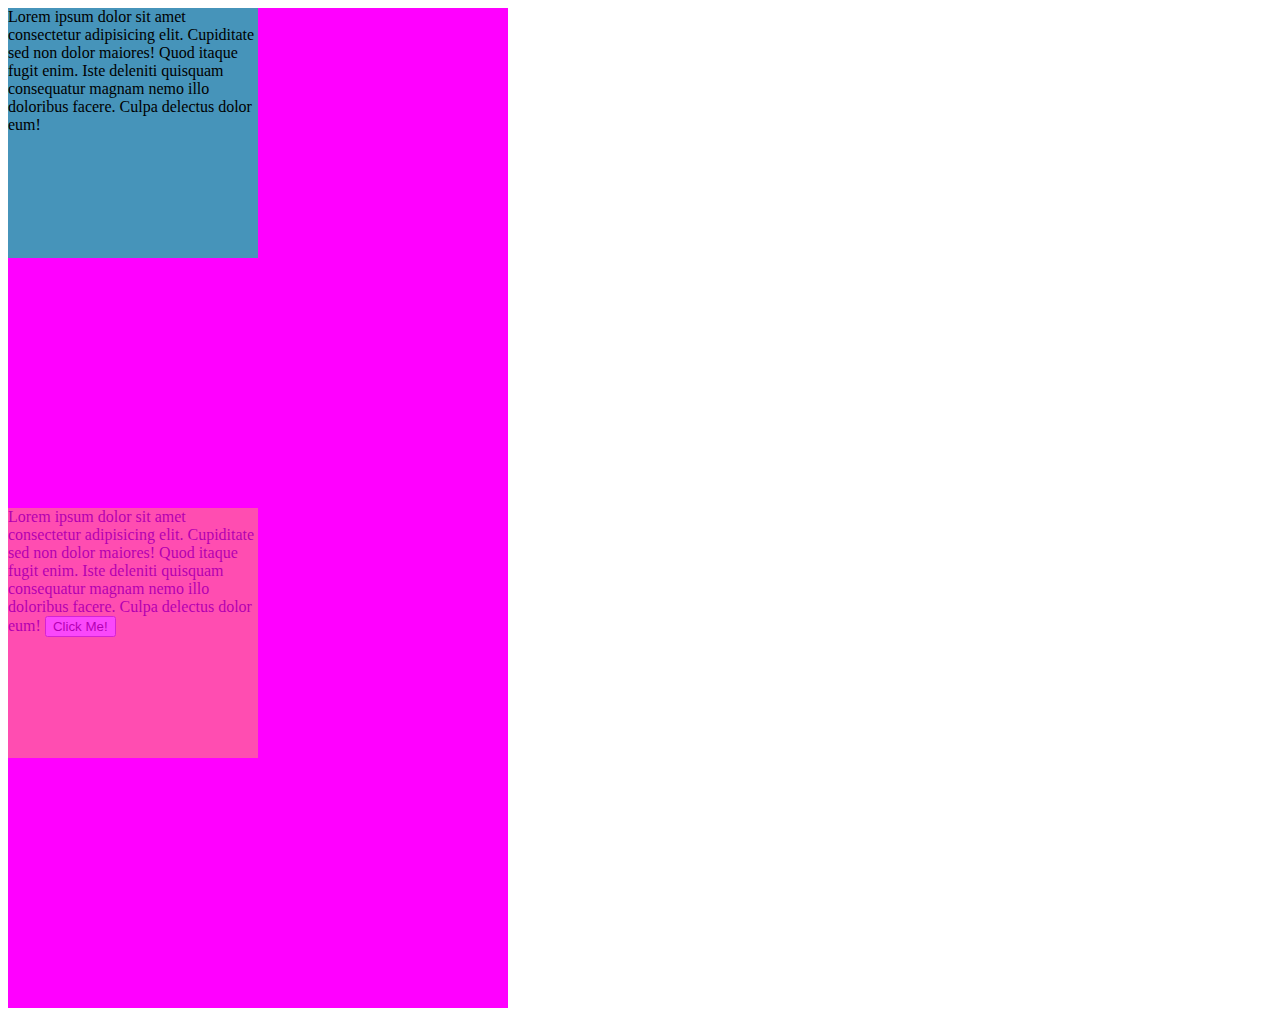
<file: index7.html>
<!DOCTYPE html>
<html lang="en">
  <head>
    <meta charset="UTF-8" />
    <meta http-equiv="X-UA-Compatible" content="IE=edge" />
    <meta name="viewport" content="width=device-width, initial-scale=1.0" />
    <title>Opacity & Alpha</title>
    <link rel="stylesheet" href="app7.css" />
  </head>
  <body>
    <section>
      <div id="rgba">
        Lorem ipsum dolor sit amet consectetur adipisicing elit. Cupiditate sed
        non dolor maiores! Quod itaque fugit enim. Iste deleniti quisquam
        consequatur magnam nemo illo doloribus facere. Culpa delectus dolor eum!
      </div>
    </section>
    <section>
      <div id="opacity">
        Lorem ipsum dolor sit amet consectetur adipisicing elit. Cupiditate sed
        non dolor maiores! Quod itaque fugit enim. Iste deleniti quisquam
        consequatur magnam nemo illo doloribus facere. Culpa delectus dolor eum!
        <button>Click Me!</button>
      </div>
    </section>
  </body>
</html>
</file>
<file: app.css>
h2 {
  color: #5fcffc;
  background-color: rgb(89, 151, 0);
}

button {
  color: magenta;
  background-color: cyan;
}

p {
  color: olive;
  background: orange;
}

body {
  background-color: #c5e;
}
</file>
<file: inheritance_demo/app.css>
body {
    color: purple;
}

section {
    color: aqua;
}

form {
    color: greenyellow;
}

button, input {
    color: inherit;
}
</file>
<file: position/app.css>
div {
  display: inline-block;
  width: 100px;
  height: 100px;
  background-color: #3d405b;
  border: 2px solid black;
  margin: 10px;
}

#static #middle {
  position: static;
  top: 100px;
}

#middle {
  background-color: #81b29a;
}

#relative #middle {
  position: relative;
  top: 50px;
  left: 50px;
}

#absolute {
  position: relative;
}

#absolute #middle {
  position: absolute;
  top: 1px;
  left: 1px;
}

#fixed #middle {
  position: fixed;
  top: 0;
  left: 0;
}
</file>
<file: position/transitions/app.css>
.circle {
  width: 300px;
  height: 300px;
  background-color: magenta;
  transition: background-color 1s ease-in, border-radius 2s;
}

.circle:hover {
  border-radius: 50%;
  background-color: cyan;
}

h1 {
  background-color: magenta;
  width: 25%;
  text-align: center;
  padding: 1em;
  color: white;
  transition: background-color 1s ease-in-out, width 1s ease-in-out 1s;
}

h1:hover {
  width: 50%;
  background-color: cyan;
}

section div {
  height: 100px;
  width: 100px;
  background-color: turquoise;
  margin: 20px 0;
  transition: margin-left 3s;
}

section:hover div {
  margin-left: 500px;
}

div:nth-of-type(1) {
  transition-timing-function: ease-in;
}

div:nth-of-type(2) {
  transition-timing-function: ease-in;
}

div:nth-of-type(3) {
  transition-timing-function: cubic-bezier(0.7, 0, 0.84, 0);
}

div:nth-of-type(4) {
  transition-timing-function: cubic-bezier(0.85, 0, 0.15, 1);
}
</file>
<file: app2.css>
h1 {
  text-align: center;
  width: 50%;
  font-weight: 400;
  text-decoration: #f78120 line-through wavy;
  letter-spacing: 15px;
  font-size: 80px;
  /* font-family: Segoe UI, Futura, Arial, sans-serif; */
  font-family: monospace, fantasy;
}

a {
  text-decoration: none;
}

p {
  line-height: 2;
}
</file>
<file: more_styles.css>
h1,
h2 {
  color: olivedrab;
}
</file>
<file: app3.css>
/* * {
  color: pink;
  background-color: cyan;
} */

body {
  background-color: #f1faee;
}

button {
  background-color: #a8dadc;
  font-size: 30px;
}

h1,
h2 {
  color: #1d3557;
}

#signup {
  color: #f1faee;
  background-color: #1d3557;
}

span {
  color: #457b9d;
}

.tag {
  color: #f1faee;
  background-color: #e63946;
  font-size: 16px;
}

.post a {
  color: #457b9d;
  font-weight: 700;
  text-decoration: none;
}

footer a {
  color: #e63946;
}

/* input + button {
  background-color: pink;
} */

h2 + button {
  font-size: 20px;
}

footer > a {
  color: #457b9d;
}

/* input[type="password"] {
  color: greenyellow;
}

section[class="post"] {
  background-color: purple;
}

a[href*="google"] {
  color: magenta;
} */

.post button:hover {
  background-color: #e63946;
  color: #f1faee;
}

button:hover {
  background-color: olive;
  font-size: 10px;
}

.post a:hover {
  text-decoration: underline;
}

.post button:active {
  background-color: #02c39a;
}

.post:nth-of-type(2n) {
  background-color: #dfe8dc;
}

h2::first-letter {
  font-size: 50px;
}

p::first-line {
  color: purple;
}

p::selection {
  background-color: #fcbf49;
}
</file>
<file: app4.css>
body {
  margin: 0;
}

div {
  width: 200px;
  height: 200px;
  background-color: #e5989b;
}

span {
  margin-left: 30px;
  margin-top: 30px;
}

h1 {
  margin: 0;
  padding-top: 50px;
  padding-left: 100px;
  background-color: pink;
  width: 200px;
}

#one {
  margin-left: 50px;
  margin-bottom: 100px;
  background-color: #e5989b;
  border-width: 5px;
  border-color: black;
  border-style: solid;
  /* box-sizing: border-box; */
}

#two {
  margin: 200px;
  padding-right: 50px;
  background-color: #b5838d;
  border-color: #ffcdb2;
  border-width: 3px;
  border-style: dashed;
  border-left-width: 7px;
  border-radius: 10px;
}

#three {
  background-color: #6d6875;
  border: 4px solid black;
  border-left-style: dotted;
  border-right-width: 6px;
  border-radius: 50%;
}

button {
  padding: 10px 20px 30px 40px;
}
</file>
<file: app5.css>
span {
  margin: 50px;
  padding: 100px;
  width: 500px;
  background-color: palevioletred;
  border: 1px solid black;
}

h1 {
  display: none;
  margin: 100px;
  padding: 50px;
  width: 300px;
  height: 20px;
  background-color: paleturquoise;
  border: 1px solid black;
}

div {
  display: inline-block;
  margin: 50px;
  border: 5px solid black;
  height: 200px;
  width: 200px;
  background-color: olivedrab;
}
</file>
<file: app6.css>
section {
  background-color: #6d6875;
  width: 800px;
  height: 500px;
}

div {
  background-color: #e5989b;
  width: 50%;
  height: 50%;
}

h1 {
  border: 1px solid black;
  font-size: 40px;
  /* 80px */
  line-height: 200%;
}

#ems {
  font-size: 15px;
}

#ems h2 {
  /* 40px 글꼴 크기 */
  margin-left: 1em;
  /* 60px */
  font-size: 2em;
}

#ems h3 {
  font-size: 1.5em;
}

button {
  font-size: 1.5em;
  padding: 0 1em;
  border-radius: 0.5em;
  background-color: #2a9d8f;
  color: white;
}

#ems p {
  font-size: 0.8em;
}

ul {
  font-size: 1.5em;
}

html {
  font-size: 30px;
}

#rems h2 {
  font-size: 3rem;
}

#rems h3 {
  font-size: 2rem;
}

#rems button {
  font-size: 1.5rem;
}

#rems ul {
  font-size: 0.8rem;
}
</file>
<file: app7.css>
section {
  width: 500px;
  height: 500px;
  background-color: magenta;
}

#rgba {
  width: 50%;
  height: 50%;
  /* background-color: rgba(255, 255, 255, 0.7); */
  background-color: #00cca0b9;
}

#opacity {
  width: 50%;
  height: 50%;
  background-color: yellow;
  opacity: 0.3;
}
</file>
